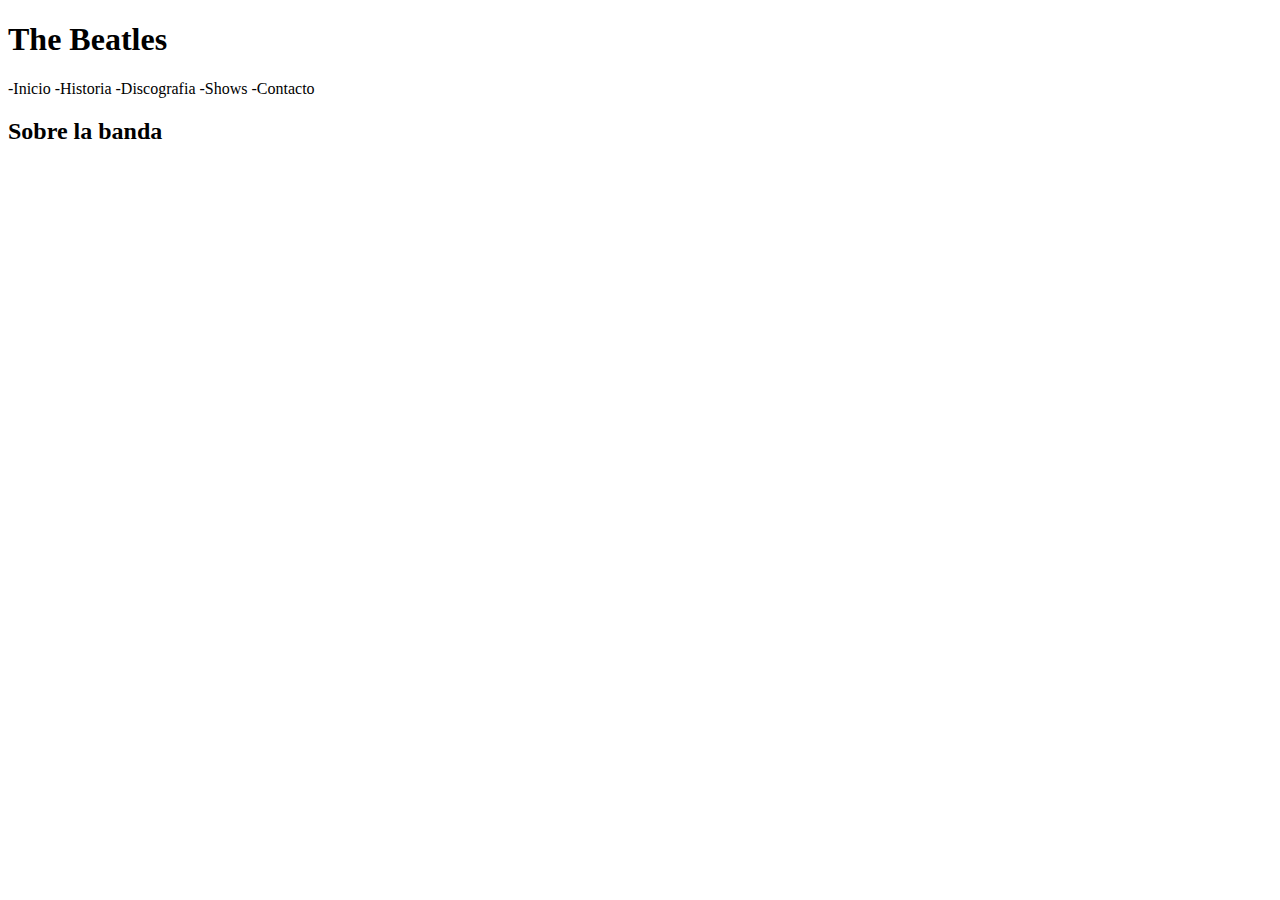
<file: clase 2/index.html>
<!DOCTYPE html>
<html lang="es">
    <head>
        <meta charset="utf-8">  
        <title>Mi primer sitio web</title>
    </head>
    <body>
      <header>  
          <h1>The Beatles</h1>

          <nav>
              -Inicio
              -Historia
              -Discografia
              -Shows
              -Contacto
          </nav>
      </header>

      <main>
          <article>
              <h2> Sobre la banda</h2>

              <p>
               </p>
          </article>
      </main>
    </body>
</html>
</file>
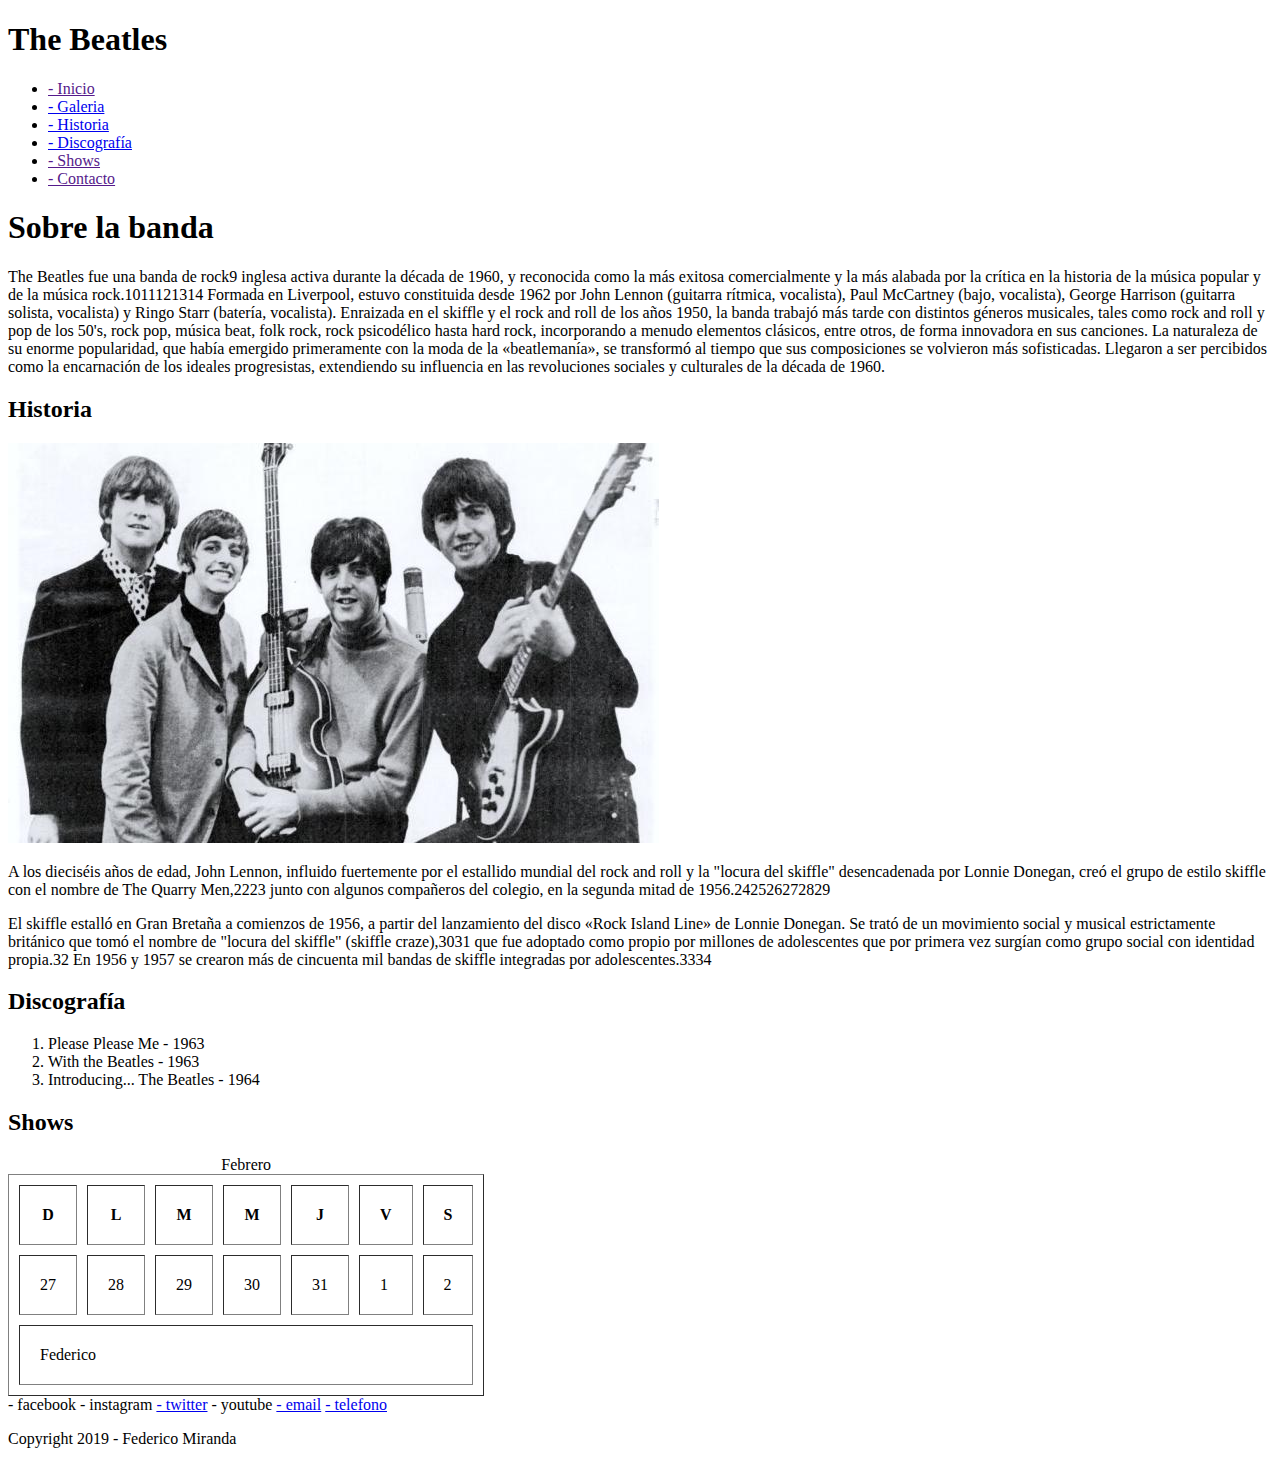
<file: clase 3/index.html>
<!DOCTYPE html>
<html lang="es-ar" dir="ltr">
    <head>
        <meta charset="utf-8" />
        <title>The Beatles</title>
    </head>
    <body>
        <header>
            <h1>The Beatles</h1>
            
            <nav class="menu">
                <ul>
                    <li><a href="">- Inicio</a></li>
                    <li><a href="secciones/galeria.html">- Galeria</a></li>
                    <li><a href="#historia">- Historia</a></li>
                    <li><a href="#discografia">- Discografía</a></li>
                    <li><a href="">- Shows</a></li>
                    <li><a href="">- Contacto</a></li>
                </ul>
            </nav>
        </header>

        <main>
            <article>
                <h1>Sobre la banda</h1>

                <p>The Beatles fue una banda de rock9​ inglesa activa durante la década de 1960, y reconocida como la más exitosa comercialmente y la más alabada por la crítica en la historia de la música popular y de la música rock.10​11​12​13​14​ Formada en Liverpool, estuvo constituida desde 1962 por John Lennon (guitarra rítmica, vocalista), Paul McCartney (bajo, vocalista), George Harrison (guitarra solista, vocalista) y Ringo Starr (batería, vocalista). Enraizada en el skiffle y el rock and roll de los años 1950, la banda trabajó más tarde con distintos géneros musicales, tales como rock and roll y pop de los 50's, rock pop, música beat, folk rock, rock psicodélico hasta hard rock, incorporando a menudo elementos clásicos, entre otros, de forma innovadora en sus canciones. La naturaleza de su enorme popularidad, que había emergido primeramente con la moda de la «beatlemanía», se transformó al tiempo que sus composiciones se volvieron más sofisticadas. Llegaron a ser percibidos como la encarnación de los ideales progresistas, extendiendo su influencia en las revoluciones sociales y culturales de la década de 1960.</p>
            </article>
        </main>

        <section id="historia">
            <h2>Historia</h2>

            <!-- <img src="https://www.cooperativa.cl/noticias/site/artic/20180828/imag/foto_0000000120180828121217.jpg" alt="John, George, Paul y Ringo"> -->
            <img src="imagenes/beatles.jpg" alt="" id="img_historia">

            <p>A los dieciséis años de edad, John Lennon, influido fuertemente por el estallido mundial del rock and roll y la "locura del skiffle" desencadenada por Lonnie Donegan, creó el grupo de estilo skiffle con el nombre de The Quarry Men,22​23​ junto con algunos compañeros del colegio, en la segunda mitad de 1956.24​25​26​27​28​29​</p>
            <p>El skiffle estalló en Gran Bretaña a comienzos de 1956, a partir del lanzamiento del disco «Rock Island Line» de Lonnie Donegan. Se trató de un movimiento social y musical estrictamente británico que tomó el nombre de "locura del skiffle" (skiffle craze),30​31​ que fue adoptado como propio por millones de adolescentes que por primera vez surgían como grupo social con identidad propia.32​ En 1956 y 1957 se crearon más de cincuenta mil bandas de skiffle integradas por adolescentes.33​34​</p>
        </section>
        
        <section>
            <h2 id="discografia">Discografía</h2>

            <ol>
                <li>Please Please Me - 1963</li>
                <li>With the Beatles - 1963</li>
                <li>Introducing... The Beatles - 1964</li>
            </ol>
        </section>

        <section>
            <h2>Shows</h2>

            <table border="1" cellspacing="10" cellpadding="20">
                <caption>Febrero</caption>
                <thead>
                    <tr>
                        <th>D</th>
                        <th>L</th>
                        <th>M</th>
                        <th>M</th>
                        <th>J</th>
                        <th>V</th>
                        <th>S</th>
                    </tr>
                </thead>
                <tfoot>
                    <tr>
                        <td colspan="7">Federico</td>
                    </tr>
                </tfoot>
                <tbody>
                    <tr>
                        <td>27</td>
                        <td>28</td>
                        <td>29</td>
                        <td>30</td>
                        <td>31</td>
                        <td>1</td>
                        <td>2</td>
                    </tr>
                </tbody>
            </table>
        </section>

        <footer>
            <nav>
                - facebook
                - instagram
                <a href="https://twitter.com/thebeatles" target="_blank">- twitter</a>
                - youtube
                <a href="mailto:federico.mirandaa@gmail.com">- email</a>
                <a href="tel:541112345678">- telefono</a>
            </nav>

            <p>Copyright 2019 - Federico Miranda</p>
        </footer>
    </body>
</html>
</file>
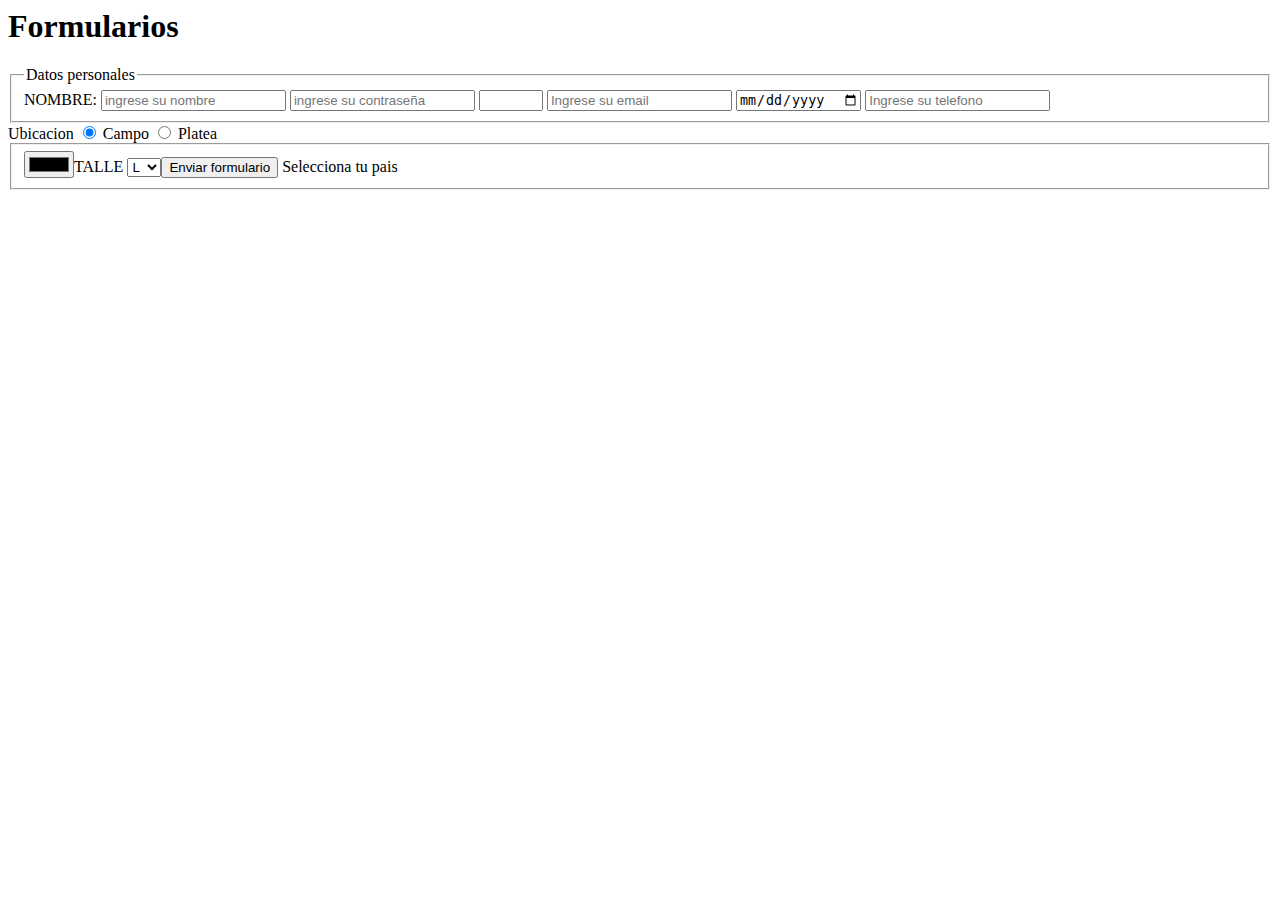
<file: clase 4/index.html>
<!Doctype <!DOCTYPE html>
    <html lang="es">
       <head>
         <meta charset="utf-8" />

        </head>
        <main>
        <h1> Formularios </h1>
            <form action="#" method="GET" enctype="multipart/form-data">

                    <fieldset >
                        <legend>Datos personales</legend>
                    <label for="asd"> NOMBRE:</label>
                <input type="text"     name="nombre" placeholder="ingrese su nombre" required autocomplete="off">   
                <input type="password" name="pass" placeholder="ingrese su contraseña">                    
                <input type="number"   name="edad" min="1" max="120">
                <input type="email"    name="email" placeholder="Ingrese su email">
                <input type="date"     name="cumple">
                <input type="tel"      name="telefono" placeholder="Ingrese su telefono">
                    </fieldset>
                        <label> Ubicacion </label>
                        <label> <input type="radio"    name="sector"checked> Campo </label>
                        <label><input type="radio"    name="sector">        Platea </label>
                    </fieldset>
                    <fieldset>
                
                <input type="color"    name="color"><label >TALLE </label>
                <select name="Talle">
                    <option >L</option>
                    <option >M</option>
                    <option >S </option>
                </fieldset>
                <div>
                
                <div>
                <input type="submit"   value="Enviar formulario">
                </div>
                <label >Selecciona tu pais </label>
             
               
            </form>

        </main>
        <body>
    
        </body>
    </html>
</file>
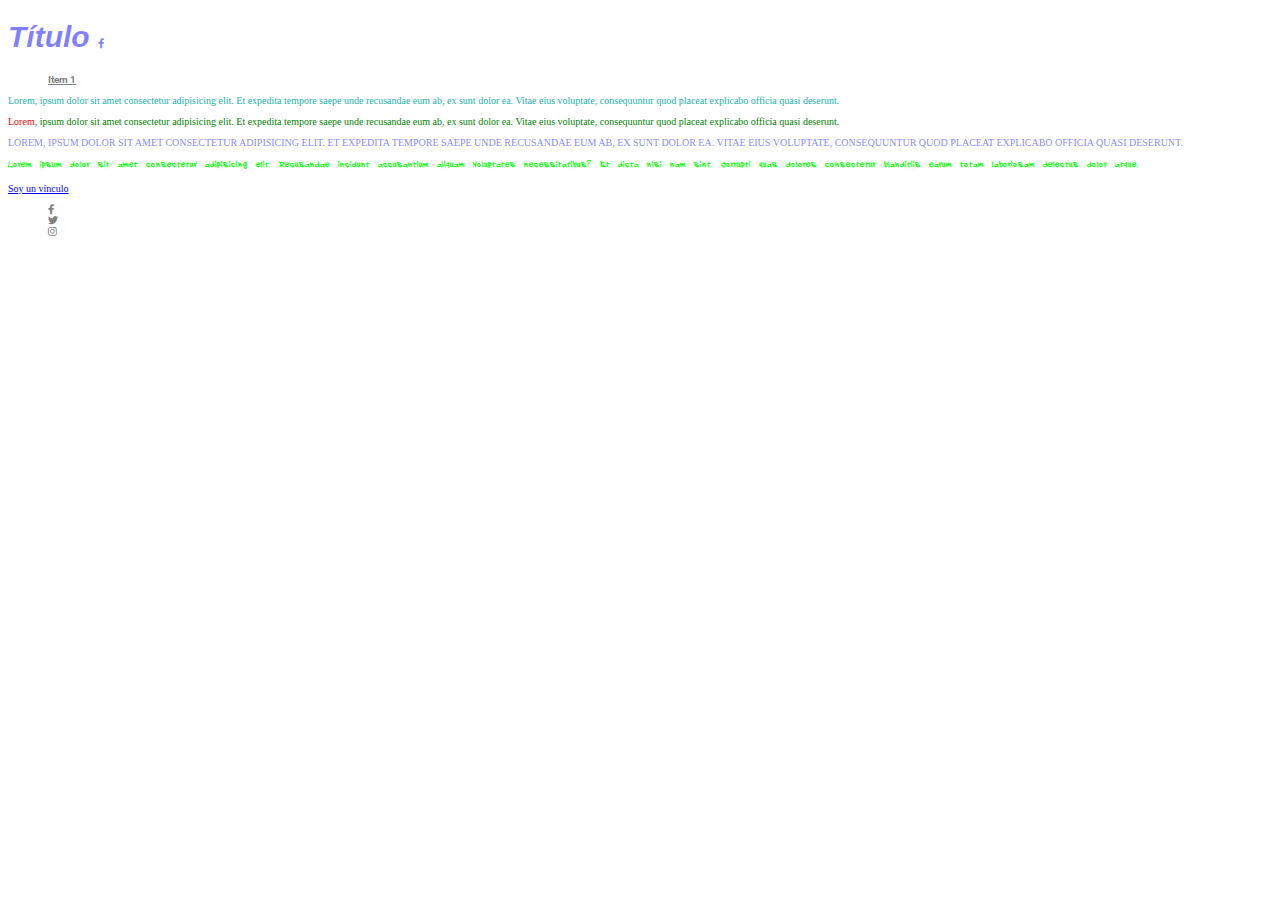
<file: clase 5/index.html>
<!DOCTYPE html>
<html lang="es">
<head>
    <meta charset="UTF-8">
    <title>CSS</title>
    <style>
        #p2 {
            color: green;
        }

        section .section_p {
            color: tomato;
        }
    </style>
    <link rel="stylesheet" href="https://fonts.googleapis.com/css?family=Roboto:400,500,700">
    <link rel="stylesheet" href="https://use.fontawesome.com/releases/v5.7.1/css/all.css">
    <link rel="stylesheet" href="css/estilos.css">
</head>
<body>
    <h1>Título <i class="fab fa-facebook-f"></i></h1>

    <nav>
        <ul>
            <li><a href="#">Item 1</a></li>
        </ul>
    </nav>

    <p style="color: red;" id="prueba">Lorem, ipsum dolor sit amet consectetur adipisicing elit. Et expedita tempore saepe unde recusandae eum ab, ex sunt dolor ea. Vitae eius voluptate, consequuntur quod placeat explicabo officia quasi deserunt.</p>

    <p id="p2"><span>Lorem</span>, ipsum dolor sit amet consectetur adipisicing elit. Et expedita tempore saepe unde recusandae eum ab, ex sunt dolor ea. Vitae eius voluptate, consequuntur quod placeat explicabo officia quasi deserunt.</p>

    <p class="p3">Lorem, ipsum dolor sit amet consectetur adipisicing elit. Et expedita tempore saepe unde recusandae eum ab, ex sunt dolor ea. Vitae eius voluptate, consequuntur quod placeat explicabo officia quasi deserunt.</p>

    <section>
        <p class="section_p">Lorem ipsum dolor sit amet consectetur adipisicing elit. Recusandae incidunt accusantium aliquam voluptates necessitatibus? Et dicta nisi nam sint. Corrupti quas dolores consectetur blanditiis earum totam laboriosam delectus dolor atque.</p>
    </section>

    <footer>
        <a href="#">Soy un vínculo</a>

        <nav>
            <ul>
                <li><a href="#"><i class="fab fa-facebook-f"></i></a></li>
                <li><a href="#"><i class="fab fa-twitter"></i></a></li>
                <li><a href="#"><i class="fab fa-instagram"></i></a></li>
            </ul>
        </nav>
    </footer>
</body>
</html>
</file>
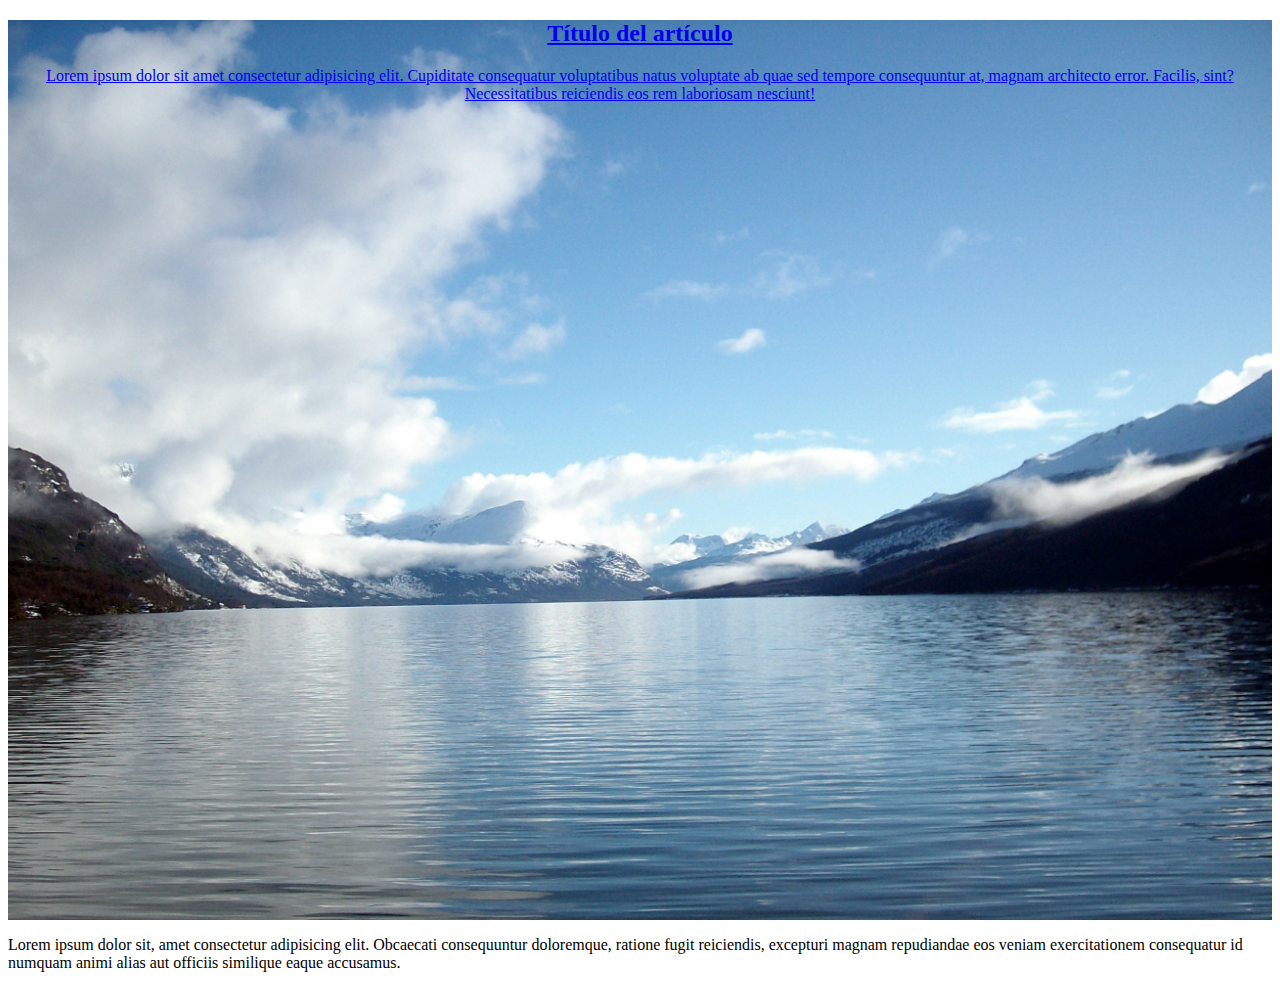
<file: clase 6/index.html>
<!DOCTYPE html>
<html lang="es">
<head>
    <meta charset="UTF-8">
    <title>CSS parte 2</title>
    <link rel="stylesheet" href="css/estilos.css">
</head>
<body>
    <!-- 
        <section>
            <img src="http://placehold.it/300x300" alt="Imagen de prueba">
            <img src="http://fillmurray.com/500/300" alt="Bill Murray" id="foto">
        </section>
    -->

    <section class="noticias">
        <article>
            <a href="#">
                <h2>Título del artículo</h2>

                <p>Lorem ipsum dolor sit amet consectetur adipisicing elit. Cupiditate consequatur voluptatibus natus voluptate ab quae sed tempore consequuntur at, magnam architecto error. Facilis, sint? Necessitatibus reiciendis eos rem laboriosam nesciunt!</p>
            </a>
        </article>
    </section>

    <p class="altura">Lorem ipsum dolor sit, amet consectetur adipisicing elit. Obcaecati consequuntur doloremque, ratione fugit reiciendis, excepturi magnam repudiandae eos veniam exercitationem consequatur id numquam animi alias aut officiis similique eaque accusamus.</p>
</body>
</html>
</file>
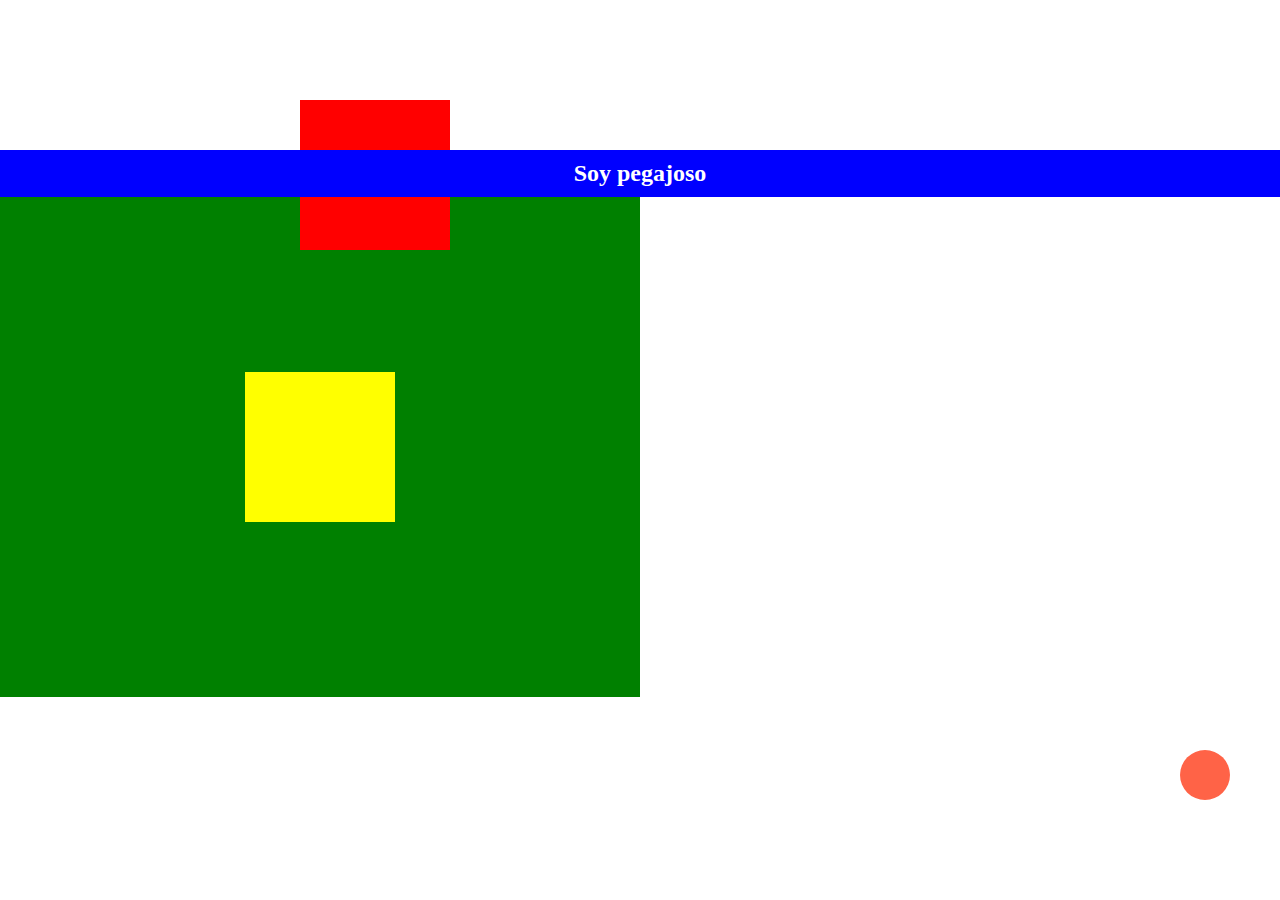
<file: clase 8/index.html>
<!DOCTYPE html>
<html lang="es">
<head>
    <meta charset="UTF-8">
    <title>Position</title>
    <link rel="stylesheet" href="https://use.fontawesome.com/releases/v5.7.2/css/all.css" integrity="sha384-fnmOCqbTlWIlj8LyTjo7mOUStjsKC4pOpQbqyi7RrhN7udi9RwhKkMHpvLbHG9Sr" crossorigin="anonymous">
    <link rel="stylesheet" href="css/estilos.css">
</head>
<body>
    <section class="relativo">
        <div></div>
    </section>
    <!-- <img src="http://fillmurray.com/1400/300" alt=""> -->
    <h2>Soy pegajoso</h2>

    <section class="absoluto">
        <div></div>
    </section>

    <a href="#" class="subir"><i class="fas fa-chevron-up"></i></a>
</body>
</html>
</file>
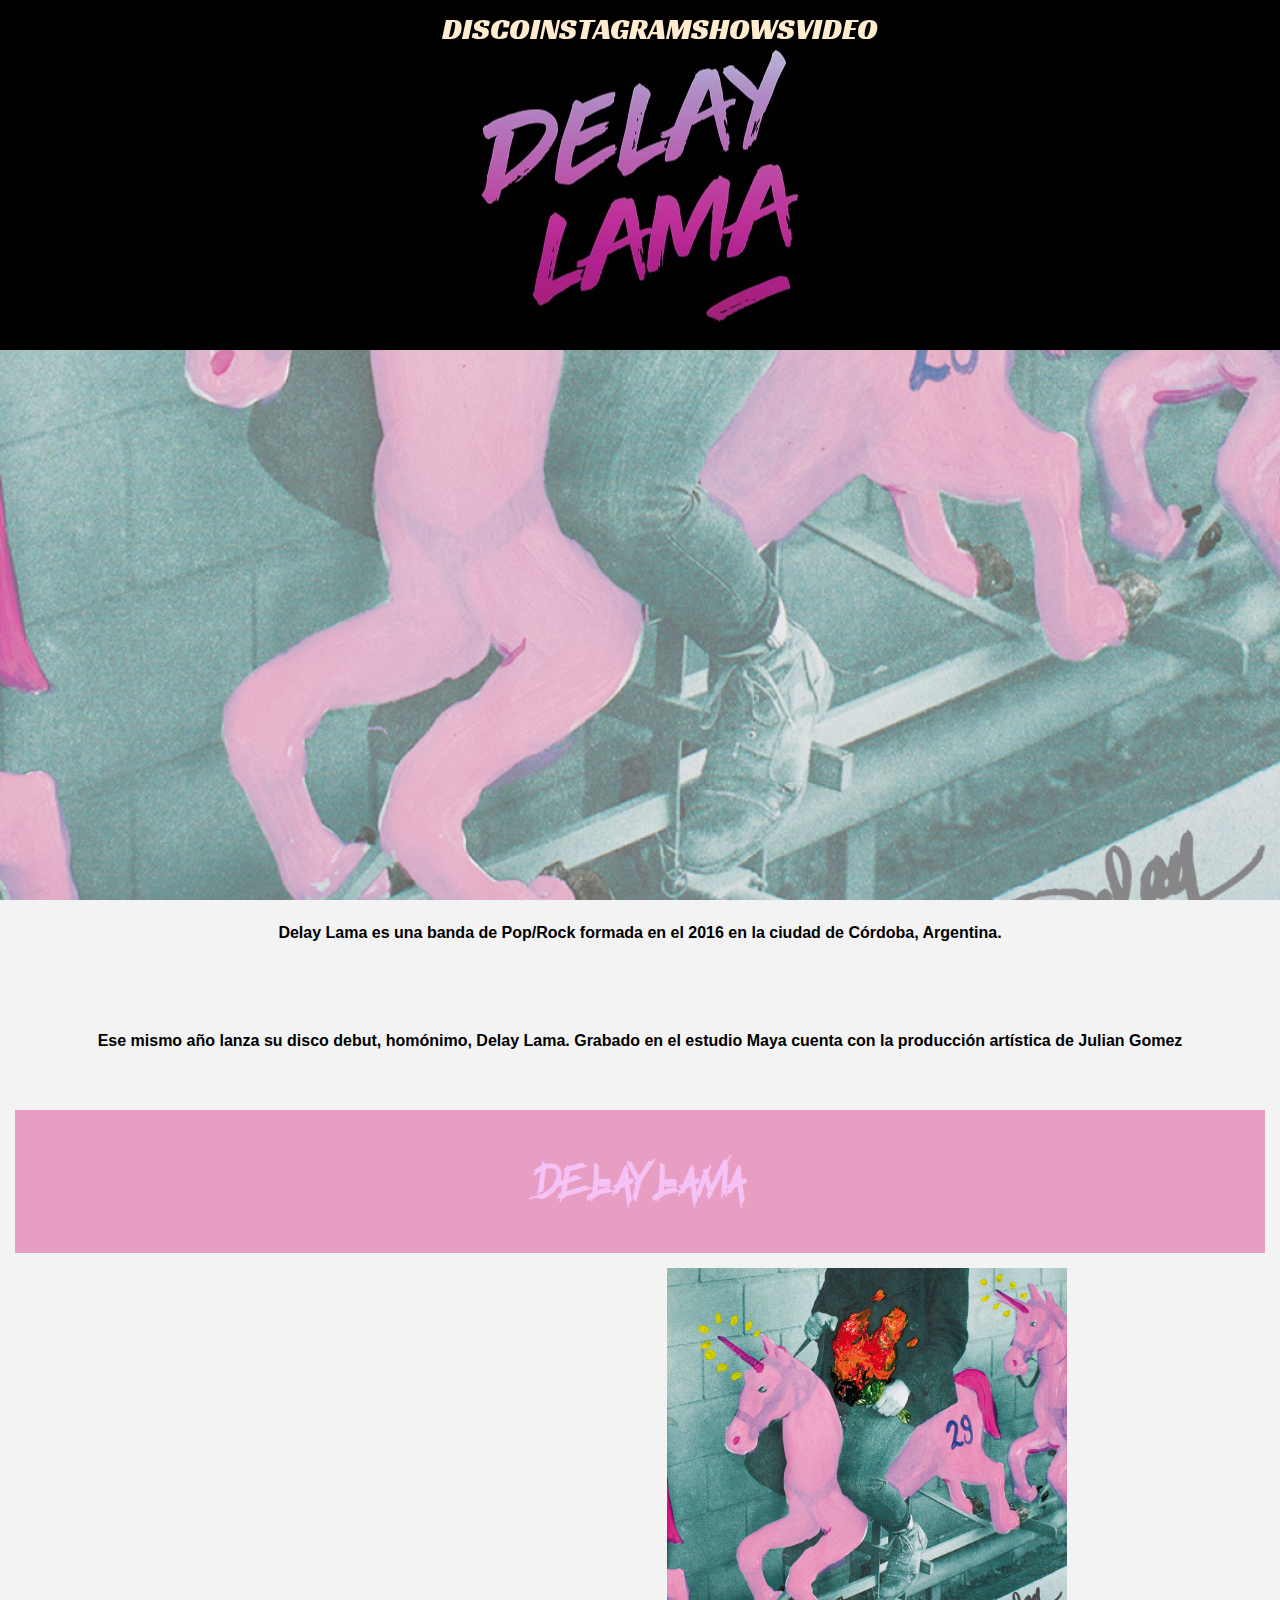
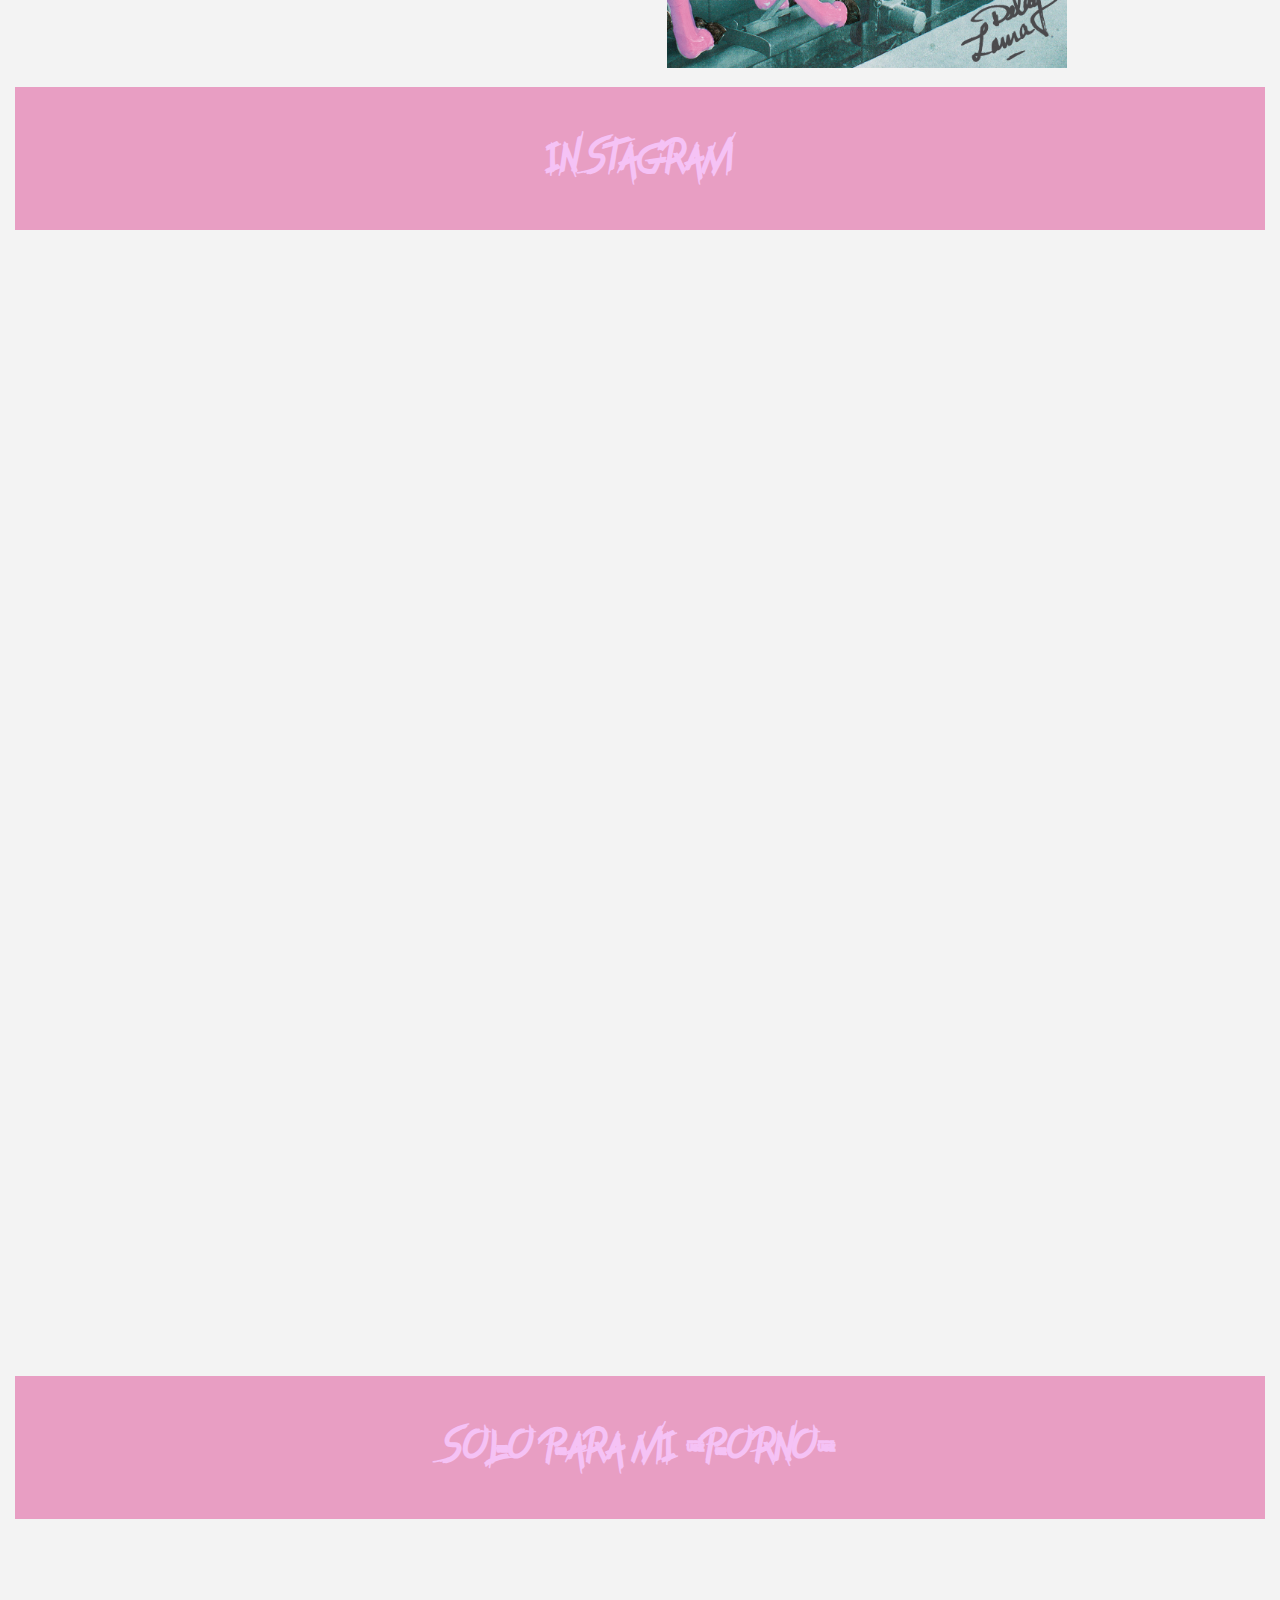
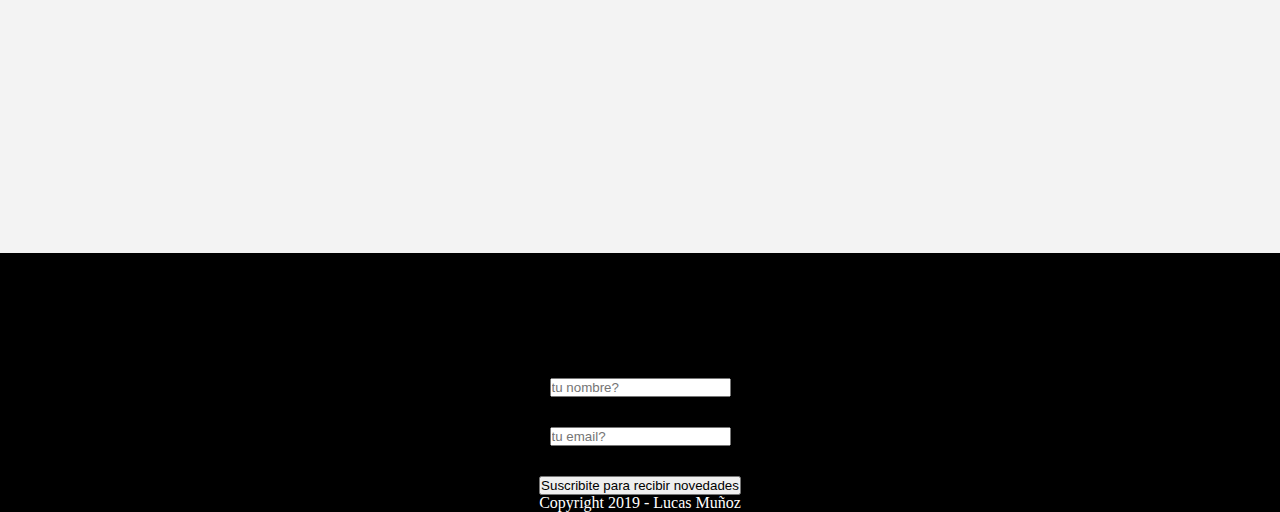
<file: proyecto Delay Lama/index.html>
<!DOCTYPE html>
<html lang="es-ar" dir="ltr">
    <head>
        <meta charset="utf-8" />
        <!--COMO INSERTAR LOGO AQUI?-->
        <title> Delay Lama</title>
        <link href="https://fonts.googleapis.com/css?family=Racing+Sans+One" rel="stylesheet">
        <link rel="stylesheet" href="https://use.fontawesome.com/releases/v5.7.2/css/all.css" integrity="sha384-fnmOCqbTlWIlj8LyTjo7mOUStjsKC4pOpQbqyi7RrhN7udi9RwhKkMHpvLbHG9Sr" crossorigin="anonymous">
        <link rel="stylesheet" href="css/estilos.css">
    </head>
    <body>

        <header>

                    <nav>
                        <ul class="barrafija">
                            <li> <a href="https://www.facebook.com/delaylamaproject/" target="_blank"><i class="fab fa-facebook-f"></i></a></li>
                            <li> <a href="https://www.instagram.com/delaylamamusica/"target="_blank"><i class="fab fa-instagram"></i></a></li>
                            <li> <a href="https://www.youtube.com/channel/UCpD0qX_drtIlNs7kv4JKedA" target="_blank"> <i class="fab fa-youtube"></i></a></li> 
                            <li><a href="delaylamaoficial@gmail.com" target="_blank"> <i class="fas fa-mail-bulk"></i></a></li> 
                         
                            <li><a href="#Disco">  Disco </a></li>
                            <li><a href="#Galeria"> Instagram </a> </li>
                            <li><a href ="https://viapais.com.ar/villa-allende/841276-delay-lama-tocara-en-el-cosquin-rock/" target="_blank">  Shows </a></li>
                            <li><a href="#video">  Video </a></li>
                        </ul>
                    </nav>         
                
            
        <!-- 
            <section class="bill"><img src="http://fillmurray.com/146/300" alt=""></section>
         -->
            
        </header>

        

        <main >

 
                <section class="soloparami">
                        <iframe class="videointro" width="1000" height="500" src="https://www.youtube.com/embed/zvxVuKSEafA" frameborder="0" allow="accelerometer; autoplay; encrypted-media; gyroscope; picture-in-picture" allowfullscreen></iframe>
                 </section>



                
            <article id="Inicio">
                <strong>
                   <p> Delay Lama es una banda de Pop/Rock formada en el 2016 en la ciudad de Córdoba, Argentina. </p>
                   <p> Ese mismo año lanza su disco debut, homónimo, Delay Lama. Grabado en el estudio Maya cuenta con la producción artística de Julian Gomez </p>
                </strong>
            </article>
        </main>

        <section class="reproductordisco">
            <h2 id="Disco">Delay Lama</h2>
            
            <iframe class="reproductor" src="https://open.spotify.com/embed/album/58juIdyk5aMipW217UrByr" width="300" height="380" frameborder="0" allowtransparency="true" allow="encrypted-media"></iframe>
            <img class="tapadisco" src="imagenes/fotoalbum.jpg" alt="400" width="400">            
        </section>
        
        <section >

            <h2 class="Galeria" id="Galeria"> Instagram </h2>
            <div>  

            </div>
            <!--FALTA PONER EL MENSAJE QUE APARECE CUANDO LA IMAGEN NO ESTA-->
            <iframe src="http://instaembedder.com/gallery-v2.php?width=100%&cols=8&rows=8&margin=3&color=gray&likes=1&comments=1&image_border=8&frame_color=white&cid=10019&" frameborder="0" width="955" height="1112" ></iframe>

        </section>
        <section class="soloparami" id="video">

                <h2> Solo para mi (Porno) </h2>

                <iframe width="560" height="315" src="https://www.youtube.com/embed/Eiius5BgpVs" frameborder="0" allow="accelerometer; autoplay; encrypted-media; gyroscope; picture-in-picture" allowfullscreen></iframe>
                
            
        </section>

        <footer id="Contacto">
            <nav class="redessociales">
                 <ol>
               
               <li><a href="#Inicio"> <i class="fas fa-home"></i> </a></li> 
                </ul>

            </nav>
                        
            <form>
                    <input type="text"     name="nombre" placeholder="tu nombre?" required autocomplete="off">
                    <input type="email"    name="email" placeholder="tu email?">
                    <input type="submit"   value="Suscribite para recibir novedades">
            </form>

            <p>Copyright 2019 - Lucas Muñoz</p>
        </footer>
    </body>
</html>
</file>
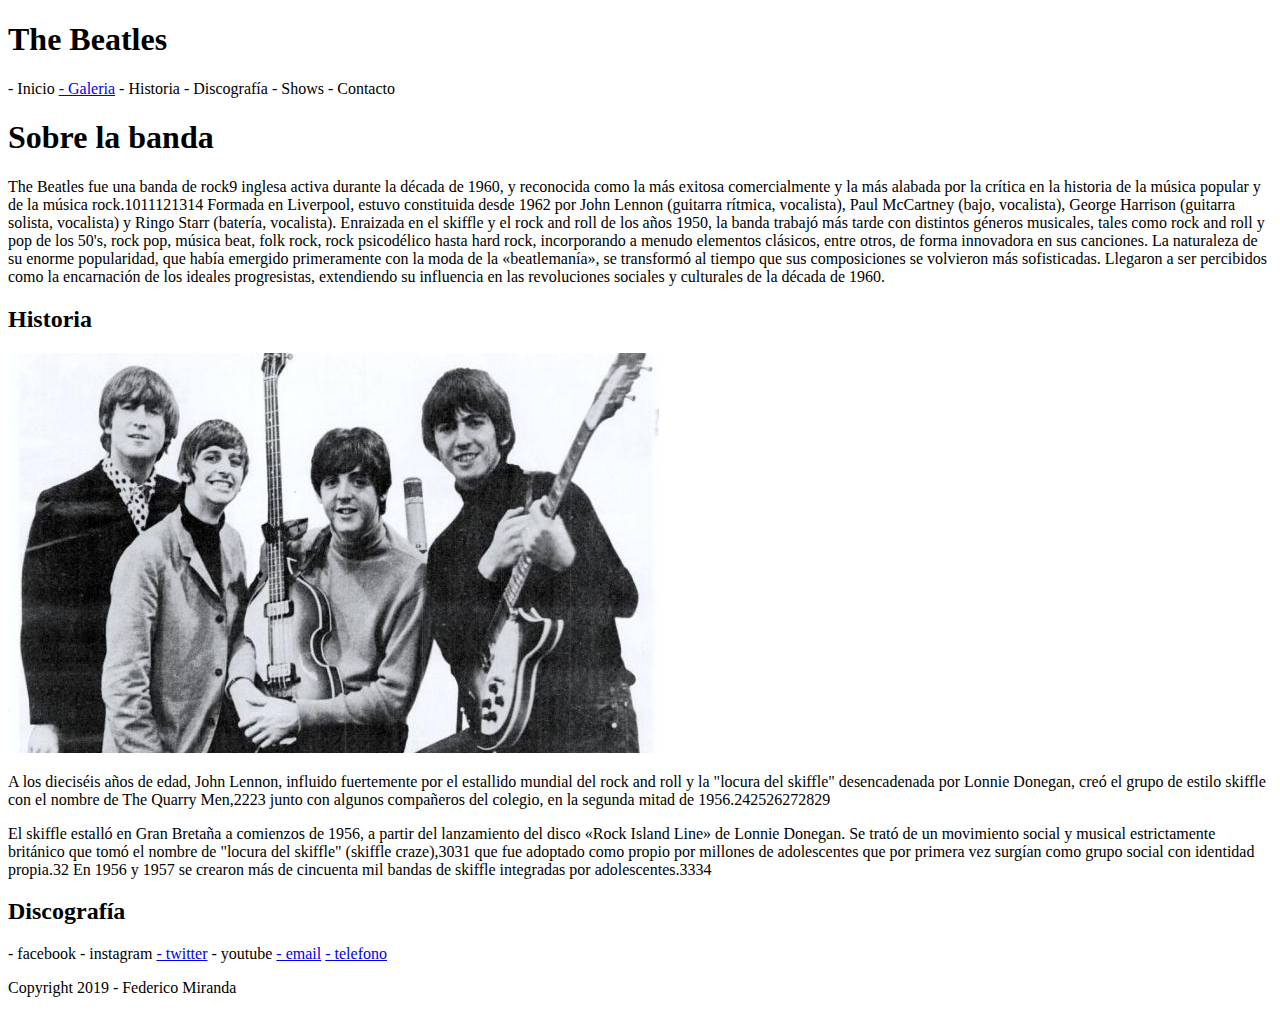
<file: clase 2/clase02/index.html>
<!DOCTYPE html>
<html lang="es-ar" dir="ltr">
    <head>
        <meta charset="utf-8" />
        <title>Mi primer sitio web</title>
    </head>
    <body>
        <header>
            <h1>The Beatles</h1>
            
            <nav>
                - Inicio
                <a href="secciones/galeria.html">- Galeria</a>
                - Historia
                - Discografía
                - Shows
                - Contacto 
            </nav>
        </header>

        <main>
            <article>
                <h1>Sobre la banda</h1>

                <p>The Beatles fue una banda de rock9​ inglesa activa durante la década de 1960, y reconocida como la más exitosa comercialmente y la más alabada por la crítica en la historia de la música popular y de la música rock.10​11​12​13​14​ Formada en Liverpool, estuvo constituida desde 1962 por John Lennon (guitarra rítmica, vocalista), Paul McCartney (bajo, vocalista), George Harrison (guitarra solista, vocalista) y Ringo Starr (batería, vocalista). Enraizada en el skiffle y el rock and roll de los años 1950, la banda trabajó más tarde con distintos géneros musicales, tales como rock and roll y pop de los 50's, rock pop, música beat, folk rock, rock psicodélico hasta hard rock, incorporando a menudo elementos clásicos, entre otros, de forma innovadora en sus canciones. La naturaleza de su enorme popularidad, que había emergido primeramente con la moda de la «beatlemanía», se transformó al tiempo que sus composiciones se volvieron más sofisticadas. Llegaron a ser percibidos como la encarnación de los ideales progresistas, extendiendo su influencia en las revoluciones sociales y culturales de la década de 1960.</p>
            </article>
        </main>

        <section>
            <h2>Historia</h2>

            <!-- <img src="https://www.cooperativa.cl/noticias/site/artic/20180828/imag/foto_0000000120180828121217.jpg" alt="John, George, Paul y Ringo"> -->
            <img src="imagenes/beatles.jpg" alt="">

            <p>A los dieciséis años de edad, John Lennon, influido fuertemente por el estallido mundial del rock and roll y la "locura del skiffle" desencadenada por Lonnie Donegan, creó el grupo de estilo skiffle con el nombre de The Quarry Men,22​23​ junto con algunos compañeros del colegio, en la segunda mitad de 1956.24​25​26​27​28​29​</p>
            <p>El skiffle estalló en Gran Bretaña a comienzos de 1956, a partir del lanzamiento del disco «Rock Island Line» de Lonnie Donegan. Se trató de un movimiento social y musical estrictamente británico que tomó el nombre de "locura del skiffle" (skiffle craze),30​31​ que fue adoptado como propio por millones de adolescentes que por primera vez surgían como grupo social con identidad propia.32​ En 1956 y 1957 se crearon más de cincuenta mil bandas de skiffle integradas por adolescentes.33​34​</p>
        </section>
        
        <section>
            <h2>Discografía</h2>

            <!-- Acá va toda la discografía -->
        </section>

        <footer>
            <nav>
                - facebook
                - instagram
                <a href="https://twitter.com/thebeatles" target="_blank">- twitter</a>
                - youtube
                <a href="mailto:federico.mirandaa@gmail.com">- email</a>
                <a href="tel:541112345678">- telefono</a>
            </nav>

            <p>Copyright 2019 - Federico Miranda</p>
        </footer>
    </body>
</html>
</file>
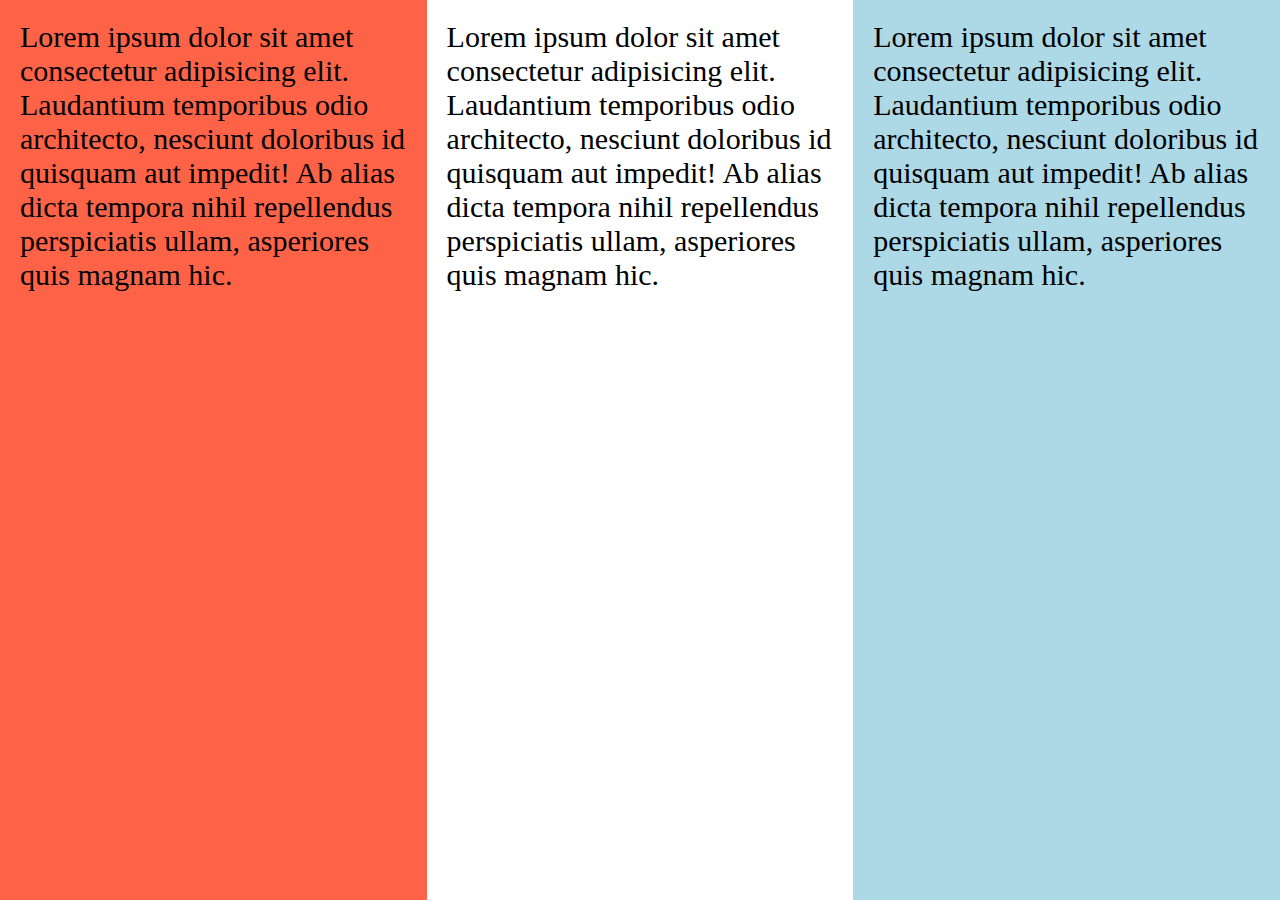
<file: clase 7/display/index.html>
<!DOCTYPE html>
<html lang="es">
<head>
    <meta charset="UTF-8">
    <title>Columnas</title>
    <link rel="stylesheet" href="css/estilos.css">
</head>
<body>
    <section class="izq">
        <p>Lorem ipsum dolor sit amet consectetur adipisicing elit. Laudantium temporibus odio architecto, nesciunt doloribus id quisquam aut impedit! Ab alias dicta tempora nihil repellendus perspiciatis ullam, asperiores quis magnam hic.</p>
    </section><!--
    --><section class="med">
        <p>Lorem ipsum dolor sit amet consectetur adipisicing elit. Laudantium temporibus odio architecto, nesciunt doloribus id quisquam aut impedit! Ab alias dicta tempora nihil repellendus perspiciatis ullam, asperiores quis magnam hic.</p>
    </section><!--
    --><section class="der">
        <p>Lorem ipsum dolor sit amet consectetur adipisicing elit. Laudantium temporibus odio architecto, nesciunt doloribus id quisquam aut impedit! Ab alias dicta tempora nihil repellendus perspiciatis ullam, asperiores quis magnam hic.</p>
    </section>
</body>
</html>
</file>
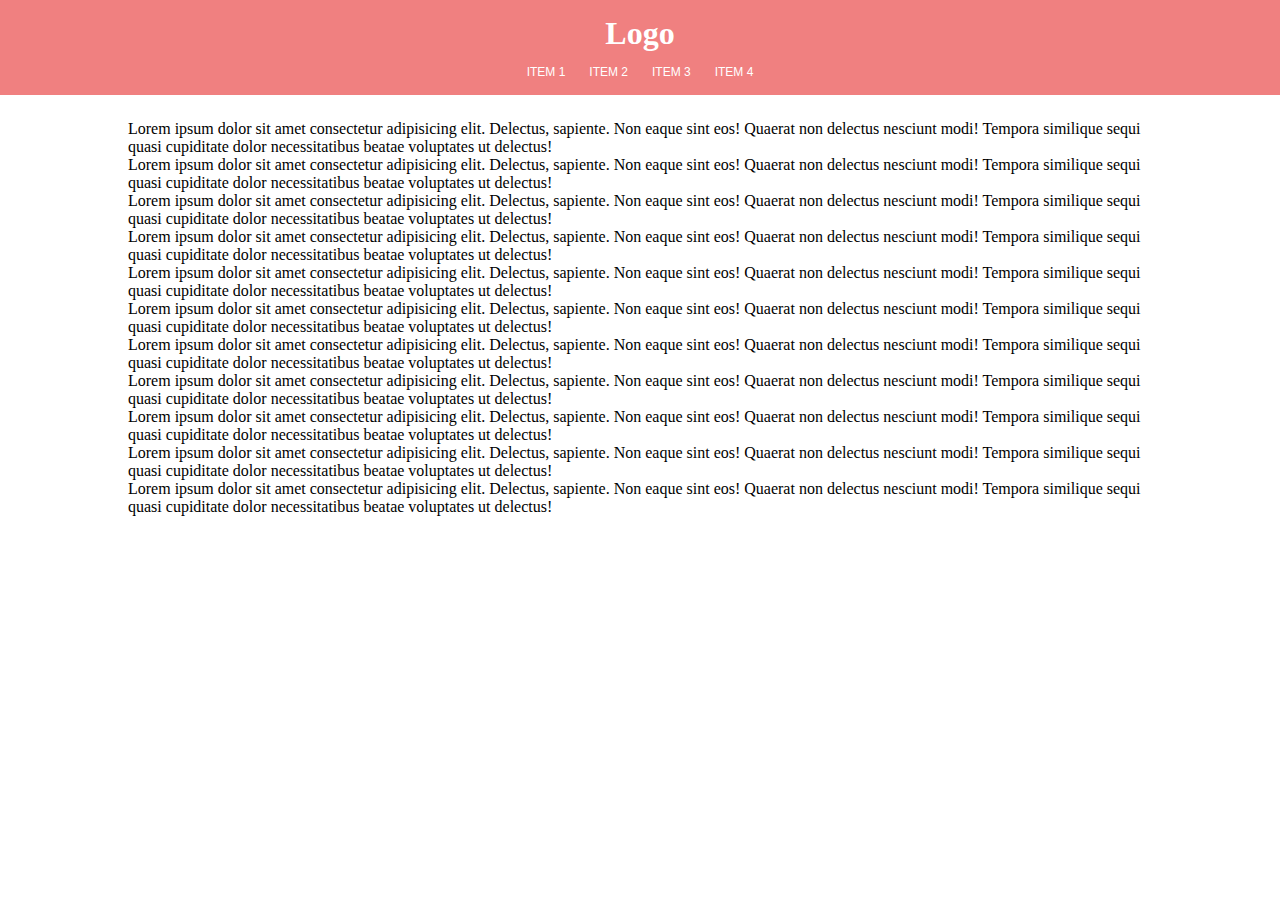
<file: clase 8/menu_desplegable/index.html>
<!DOCTYPE html>
<html lang="es">
<head>
    <meta charset="UTF-8">
    <title>Menú desplegable</title>
    <link rel="stylesheet" href="css/estilos.css">
</head>
<body>
    <header>
        <div class="contenedor">
            <h1>Logo</h1>

            <nav>
                <ul class="menu">
                    <li><a href="#">Item 1</a></li>
                    <li>
                        <a href="#">Item 2</a>
                        <ul class="submenu">
                            <li><a href="#">Sub Item 1</a></li>
                            <li><a href="#">Sub Item 2</a></li>
                            <li><a href="#">Sub Item 3</a></li>
                        </ul> 
                    </li>
                    <li><a href="#">Item 3</a></li>
                    <li><a href="#">Item 4</a></li>
                </ul>
            </nav>
        </div>
    </header>

    <section>
        <div class="contenedor">
            <p>Lorem ipsum dolor sit amet consectetur adipisicing elit. Delectus, sapiente. Non eaque sint eos! Quaerat non delectus nesciunt modi! Tempora similique sequi quasi cupiditate dolor necessitatibus beatae voluptates ut delectus!</p>

            <p>Lorem ipsum dolor sit amet consectetur adipisicing elit. Delectus, sapiente. Non eaque sint eos! Quaerat non delectus nesciunt modi! Tempora similique sequi quasi cupiditate dolor necessitatibus beatae voluptates ut delectus!</p>

            <p>Lorem ipsum dolor sit amet consectetur adipisicing elit. Delectus, sapiente. Non eaque sint eos! Quaerat non delectus nesciunt modi! Tempora similique sequi quasi cupiditate dolor necessitatibus beatae voluptates ut delectus!</p>

            <p>Lorem ipsum dolor sit amet consectetur adipisicing elit. Delectus, sapiente. Non eaque sint eos! Quaerat non delectus nesciunt modi! Tempora similique sequi quasi cupiditate dolor necessitatibus beatae voluptates ut delectus!</p>

            <p>Lorem ipsum dolor sit amet consectetur adipisicing elit. Delectus, sapiente. Non eaque sint eos! Quaerat non delectus nesciunt modi! Tempora similique sequi quasi cupiditate dolor necessitatibus beatae voluptates ut delectus!</p>

            <p>Lorem ipsum dolor sit amet consectetur adipisicing elit. Delectus, sapiente. Non eaque sint eos! Quaerat non delectus nesciunt modi! Tempora similique sequi quasi cupiditate dolor necessitatibus beatae voluptates ut delectus!</p>

            <p>Lorem ipsum dolor sit amet consectetur adipisicing elit. Delectus, sapiente. Non eaque sint eos! Quaerat non delectus nesciunt modi! Tempora similique sequi quasi cupiditate dolor necessitatibus beatae voluptates ut delectus!</p>

            <p>Lorem ipsum dolor sit amet consectetur adipisicing elit. Delectus, sapiente. Non eaque sint eos! Quaerat non delectus nesciunt modi! Tempora similique sequi quasi cupiditate dolor necessitatibus beatae voluptates ut delectus!</p>

            <p>Lorem ipsum dolor sit amet consectetur adipisicing elit. Delectus, sapiente. Non eaque sint eos! Quaerat non delectus nesciunt modi! Tempora similique sequi quasi cupiditate dolor necessitatibus beatae voluptates ut delectus!</p>

            <p>Lorem ipsum dolor sit amet consectetur adipisicing elit. Delectus, sapiente. Non eaque sint eos! Quaerat non delectus nesciunt modi! Tempora similique sequi quasi cupiditate dolor necessitatibus beatae voluptates ut delectus!</p>

            <p>Lorem ipsum dolor sit amet consectetur adipisicing elit. Delectus, sapiente. Non eaque sint eos! Quaerat non delectus nesciunt modi! Tempora similique sequi quasi cupiditate dolor necessitatibus beatae voluptates ut delectus!</p>

        </div>
    </section>
</body>
</html>
</file>
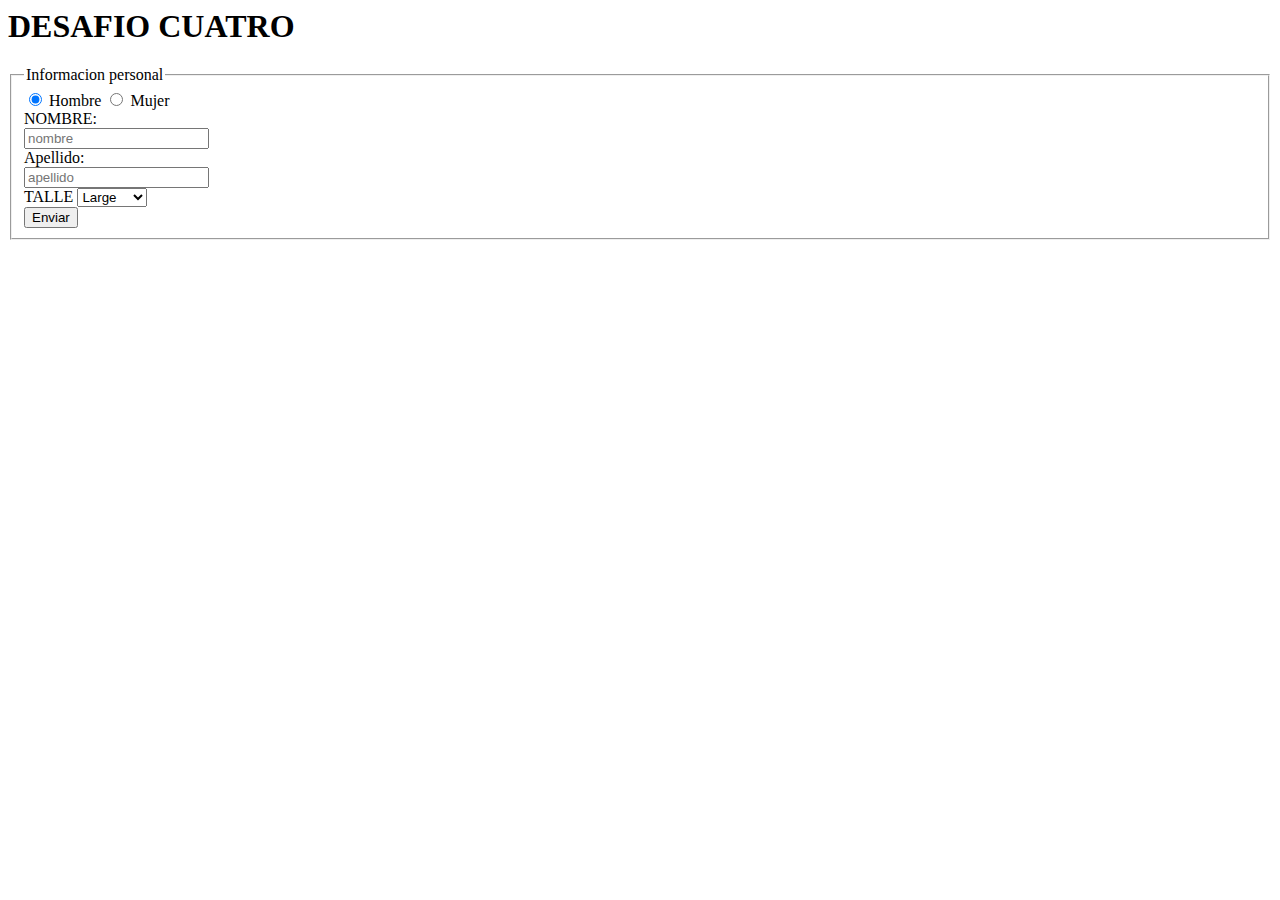
<file: clase 4/Desafio4.html>
<!Doctype <!DOCTYPE html>
    <html lang="es">
       <head>
         <meta charset="utf-8" />

        </head>
        <main>
        <h1> DESAFIO CUATRO </h1>
            <form action="#" method="GET" enctype="multipart/form-data">

                    <fieldset >
                        <legend>Informacion personal</legend>
               
                        <label> <input type="radio"    name="sector"checked> Hombre </label>
                        <label><input type="radio"    name="sector">         Mujer </label>
                        <div>
                        <label for="asd"> NOMBRE:</label>
                        </div>
                        <div>
                <input type="text"     name="nombre" placeholder="nombre" required autocomplete="off"> 
                        </div>
                        <div><label for="asd"> Apellido:</label>
                        </div>
                        <input type="text"     name="nombre" placeholder="apellido" required autocomplete="off">
                    <div>
                        <label >TALLE </label>
                <select name="Talle">
                    <option >Large</option>
                    <option >Medium</option>
                    <option >Small </option>
                    </select>
                </div>
                <input type="submit"   value="Enviar">
                    </fieldset>
                    
                    
                                       
                <div>
                
                </div>
                 </select>
            </form>

        </main>
        <body>
    
        </body>
    </html>
</file>
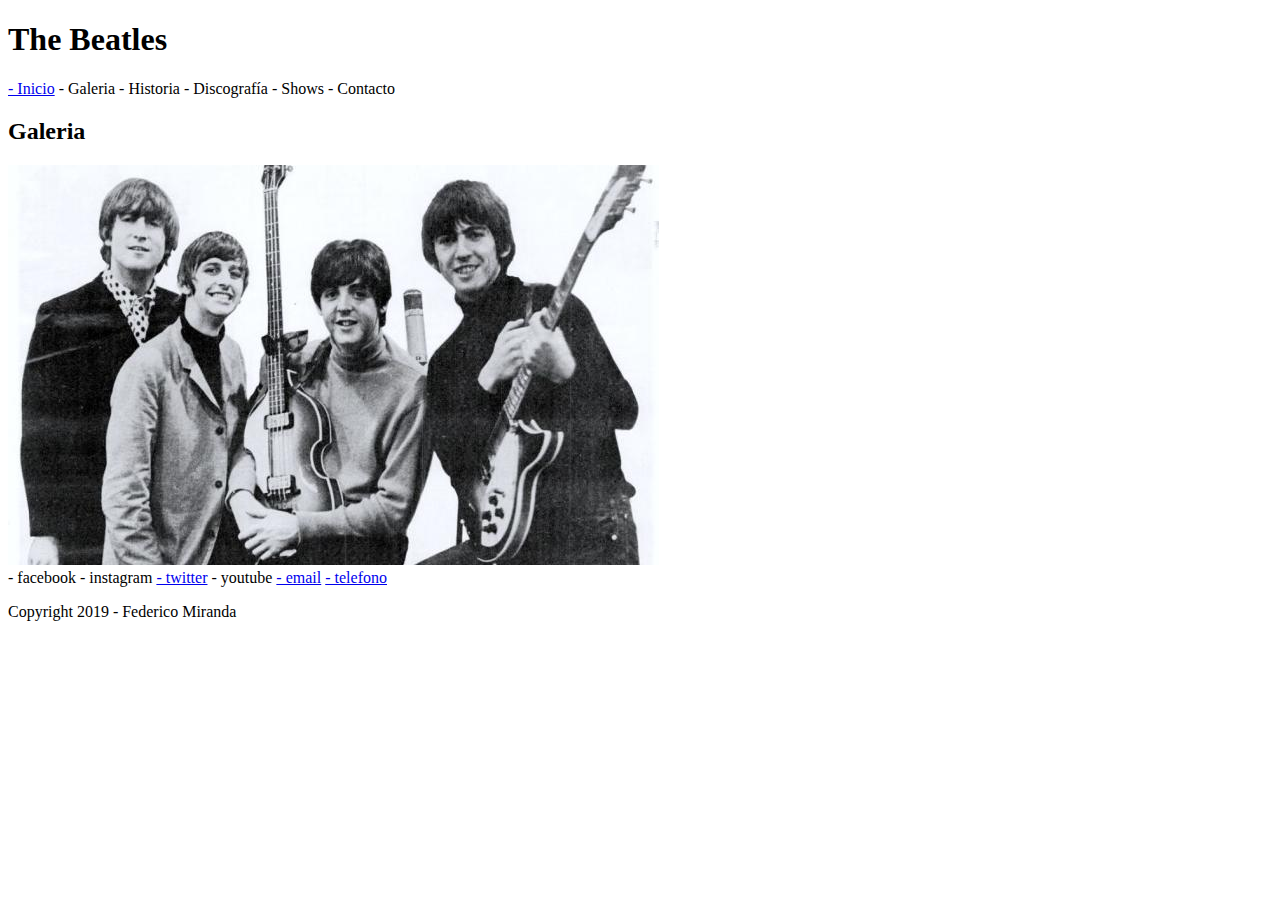
<file: clase 3/secciones/galeria.html>
<!DOCTYPE html>
<html lang="es-ar" dir="ltr">
    <head>
        <meta charset="utf-8" />
        <title>Mi primer sitio web</title>
    </head>
    <body>
        <header>
            <h1>The Beatles</h1>
            
            <nav>
                <a href="../index.html">- Inicio</a>
                - Galeria
                - Historia
                - Discografía
                - Shows
                - Contacto 
            </nav>
        </header>
        
        <section>
            <h2>Galeria</h2>

            <img src="../imagenes/beatles.jpg" alt="asdasdasd">

            <!-- 
            <video>
                <source src="../videos/video_ejemplo.mp4" type="video/mp4">
                <source src="" type="">
                <p>Tu navegador no soporta video</p>
            </video>

            <video src="../videos/video_ejemplo.mp4" controls autoplay loop></video>

            <audio src="../audios/audio_ejemplo.mp3" controls></audio>

            <iframe width="560" height="315" src="https://www.youtube.com/embed/hOpeG8W56Wk" frameborder="0" allow="accelerometer; autoplay; encrypted-media; gyroscope; picture-in-picture" allowfullscreen></iframe>

            <iframe src="https://open.spotify.com/embed/album/0PT5m6hwPRrpBwIHVnvbFX" width="300" height="380" frameborder="0" allowtransparency="true" allow="encrypted-media"></iframe>

            <iframe src="https://player.vimeo.com/video/193094897?title=0&byline=0&portrait=0&badge=0" width="640" height="360" frameborder="0" webkitallowfullscreen mozallowfullscreen allowfullscreen></iframe>

            <iframe width="100%" height="300" scrolling="no" frameborder="no" allow="autoplay" src="https://w.soundcloud.com/player/?url=https%3A//api.soundcloud.com/tracks/567093579&color=%232c2c64&auto_play=false&hide_related=false&show_comments=true&show_user=true&show_reposts=false&show_teaser=true&visual=true"></iframe>
            -->
        </section>

        <footer>
            <nav>
                - facebook
                - instagram
                <a href="https://twitter.com/thebeatles" target="_blank">- twitter</a>
                - youtube
                <a href="mailto:federico.mirandaa@gmail.com">- email</a>
                <a href="tel:541112345678">- telefono</a>
            </nav>

            <p>Copyright 2019 - Federico Miranda</p>
        </footer>
    </body>
</html>
</file>
<file: clase 5/css/estilos.css>
* {
    font-size: 10px;
}

@font-face {
    font-family: 'PEPITO';
    src: url('../fuentes/adrip1-webfont.eot');
    src: url('../fuentes/adrip1-webfont.eot?#iefix') format('embedded-opentype'),
         url('../fuentes/adrip1-webfont.woff2') format('woff2'),
         url('../fuentes/adrip1-webfont.woff') format('woff'),
         url('../fuentes/adrip1-webfont.ttf') format('truetype');
    font-weight: normal;
    font-style: normal;
}

h1 {
    font-size: 3rem;
    font-style: oblique;
    font-family: 'Arial', 'Helvetica', sans-serif;
}

.p3, 
h1 {
    color: rgba(0, 0, 255, 0.5);
}

nav ul li {
    list-style: none;
}

nav ul li a {
    color: grey;
    font-family: 'Roboto', sans-serif;
    font-weight: 700;
}

section .section_p {
    color: lime;
    font-family: 'PEPITO';
    letter-spacing: 1px;
    word-spacing: 5px;
    line-height: 150%;
}

section p {
    color: violet;
}

#prueba {
    color: lightseagreen !important;
}

#p2 span {
    color: red;
}

.p3 {
    text-align: justify;
    text-transform: uppercase;
}
</file>
<file: clase 6/css/estilos.css>
section {
    text-align: center;
    background-color: aquamarine;
}

body {
    /* background: url('../imagenes/fondo_grande.jpg') no-repeat center fixed; */
    /* 
        background-repeat: no-repeat;
        background-position: center;
        background-attachment: fixed; 
    */
    background-size: cover;

    /* background: rgba(101,34,189,1);
    background: -moz-linear-gradient(top, rgba(101,34,189,1) 0%, rgba(134,174,204,1) 100%);
    background: -webkit-gradient(left top, left bottom, color-stop(0%, rgba(101,34,189,1)), color-stop(100%, rgba(134,174,204,1)));
    background: -webkit-linear-gradient(top, rgba(101,34,189,1) 0%, rgba(134,174,204,1) 100%);
    background: -o-linear-gradient(top, rgba(101,34,189,1) 0%, rgba(134,174,204,1) 100%);
    background: -ms-linear-gradient(top, rgba(101,34,189,1) 0%, rgba(134,174,204,1) 100%);
    background: linear-gradient(to bottom, rgba(101,34,189,1) 0%, rgba(134,174,204,1) 100%);
    filter: progid:DXImageTransform.Microsoft.gradient( startColorstr='#6522bd', endColorstr='#86aecc', GradientType=0 ); */
}

.noticias {
    width: 100%;
    height: 100vh;
    background:url('../imagenes/fondo_grande.jpg');
    background-size: cover;
    background-position: center;
}

.altura {
    background: rgba(255, 255, 255, 0.7);
    /* height: 100px;
    overflow: auto; */
}
</file>
<file: clase 8/css/estilos.css>
* {
    margin: 0;
    padding: 0;
    list-style: none;
    text-decoration: none;
    box-sizing: border-box;
}

.relativo div {
    width: 150px;
    height: 150px;
    background: red;

    position: relative;
    top: 100px;
    left: 300px;
    z-index: 1;
}

.absoluto {
    width: 50%;
    height: 500px;
    background: green;

    position: relative;
}

.absoluto div {
    width: 150px;
    height: 150px;
    background: yellow;

    position: absolute;
    bottom: calc(50% - 75px);
    right: calc(50% - 75px);
}

.subir {
    display: inline-block;
    width: 50px;
    height: 50px;
    background: tomato;
    border-radius: 50%;
    text-align: center;

    position: fixed;
    right: 50px;
    bottom: 100px;
}

.subir i {
    color: #fff;
    font-size: 20px;
    position: relative;
    top: 13px;
}

img {
    width: 100%;
}

h2 {
    background: blue;
    text-align: center;
    color: #fff;
    padding: 10px 0;

    position: sticky;
    top: 0;
    z-index: 2;
}
</file>
<file: proyecto Delay Lama/css/estilos.css>
*{
  margin: 0;
  padding: 0;
  list-style: none;
  text-decoration: none;
  box-sizing: border-box }

html {scroll-behavior: smooth}

section.fondointro { 
        background-color: black;    
        background-image: url("../imagenes/delay\ lama\ intro.jpeg");
        background-size: 10px;
        background-repeat: no-repeat;
        background-position: center;
        margin-top: 0px;
        display: inline-block;
        position: relative;
        width: 100%;
        
    }

body {text-align: center; }

h2{padding: 45px}
h2{background-color: rgba(216, 29, 122, 0.4);}
h2{font-size: 35px;}
h2{font-family: 'youth_fury_personal_useRg';}  
h2{color: rgb(245, 194, 245)}
h2{margin: 15px}

@font-face {
    font-family: 'youth_fury_personal_useRg';
    
    src: url('../fuentes/youth_fury_demo_personal_use-webfont.woff2') format('woff2'),
        
         url('../fuentes/youth_fury_demo_personal_use-webfont.woff') format('woff');
    
    font-weight: normal;
    font-style: normal;}

html {background-image: url("../imagenes/fotoalbum.jpg");
      background-attachment: fixed;
      background-position: center;
      background-size: cover;} 

.redessociales {font-size: 35px}
.reproductor   {margin-right: 75px}
.tapadisco     {margin-left: 75px}
.logo          {margin-left: auto;
               margin-right: auto}
.videointro   {margin-top: 25px}
.inicio       {text-align: left;
               word-spacing: 10px }
  
  

 body{background-color: rgba(225, 225, 225 , 0.4)}

head{background-color: black}

footer{background-color: black;
       margin-bottom: 0px;
       color: white;   }
       

 
main p {padding: 45px;
        font-family: 'Lucida Sans', 'Lucida Sans Regular', 'Lucida Grande', 'Lucida Sans Unicode', Geneva, Verdana, sans-serif }

 

 form {display: inline-block;
       position: relative;
       background: rgba(rgb(201, 144, 188), green, blue, alpha);
       font-family: Arial, Helvetica, sans-serif;
       text-align: right;
       padding-top: 40px;
       width: 250px;
       height: 70px;
       border: 99px solid rgba(0, 0, 0, ,3);
       padding-top:  100px;
       font-size: 43px;
       font-weight: lighter;
       text-align: center ;
    }

header {
   background-image: url("../imagenes/delay\ lama\ intro.jpg"); 
    background-repeat: no-repeat;
    background-position: center;
    background-color: black;
    height: 350px;
    position: relative;
    text-decoration: none;
    text-transform: uppercase;
    transition: .5s;
    color: blanchedalmond;
    font-family:'Racing Sans One', cursive;
    font-size: 30px;
    
}

header nav  {
    width: 100%;
    position: fixed;
    text-align: center;
    display: flex;
    justify-content: center;
    word-spacing: 20 px;  
     margin: 0 20px;
     padding-top: 10px;   
     top: 0px;
     background-color: rgba(0, 0, 0, 0.3);
     z-index: 1;
    }

/*
 header nav ul li {
    display: inline-block;
    margin: 0 25px;
}

*/

ul {display: flex;
    justify-content: center;
    margin: 0 20px;
       }


header nav ul li  a    {color: blanchedalmond;
                        transition: .6s;    
                        font-size: 30px;   }


nav ul li a:hover {color:#871287}
nav ul li a:active {color: palevioletred}

nav ul:hover li a { font-size:  px;
                    opacity: (.5); 
                    filter: blur(3px);
                 }  

nav ul li a:hover { font-size:  45px;
                    opacity: 1; 
                    filter: blur(0);
}   

header form {
              position: absolute;
              right: 20px;
              top: 40%;
}
</file>
<file: clase 7/display/css/estilos.css>
* {
    margin: 0;
    padding: 0;
    list-style: none;
    text-decoration: none;
    box-sizing: border-box;
}

section {
    width: 33.33%;
    height: 100vh;
    display: inline-block;
    vertical-align: top;
    padding: 20px;
}

section p {
    font-size: 30px;
}

.izq {
    background: tomato;
}

.der {
    background: lightblue;
}
</file>
<file: clase 8/menu_desplegable/css/estilos.css>
* {
    margin: 0;
    padding: 0;
    list-style: none;
    text-decoration: none;
    box-sizing: border-box;
}

.contenedor {
    width: 80%;
    margin: auto;
}

header {
    background: lightcoral;
    padding: 15px 0;
    position: fixed;
    width: 100%;
}

header h1 {
    color: #fff;
    text-align: center;
}

header nav {
    text-align: center;
    margin-top: 10px;
}

header nav .menu li {
    display: inline-block;
    margin: 0 10px;
    position: relative;
}

header nav .menu li a {
    color: #fff;
    font-size: 12px;
    text-transform: uppercase;
    font-family: Arial, Helvetica, sans-serif;
}

header nav .menu li a:hover {
    color: blue;
}

header nav .menu li .submenu {
    display: none;
    background: lightcoral;
    position: absolute;
    left: 0;
    width: 100px;
}

header nav .menu li .submenu li {
    display: block;
}

header nav .menu li:hover .submenu {
    display: block;
}

/* Pseudo-clase -->  :hover */

section {
    padding-top: 120px;
}
</file>
